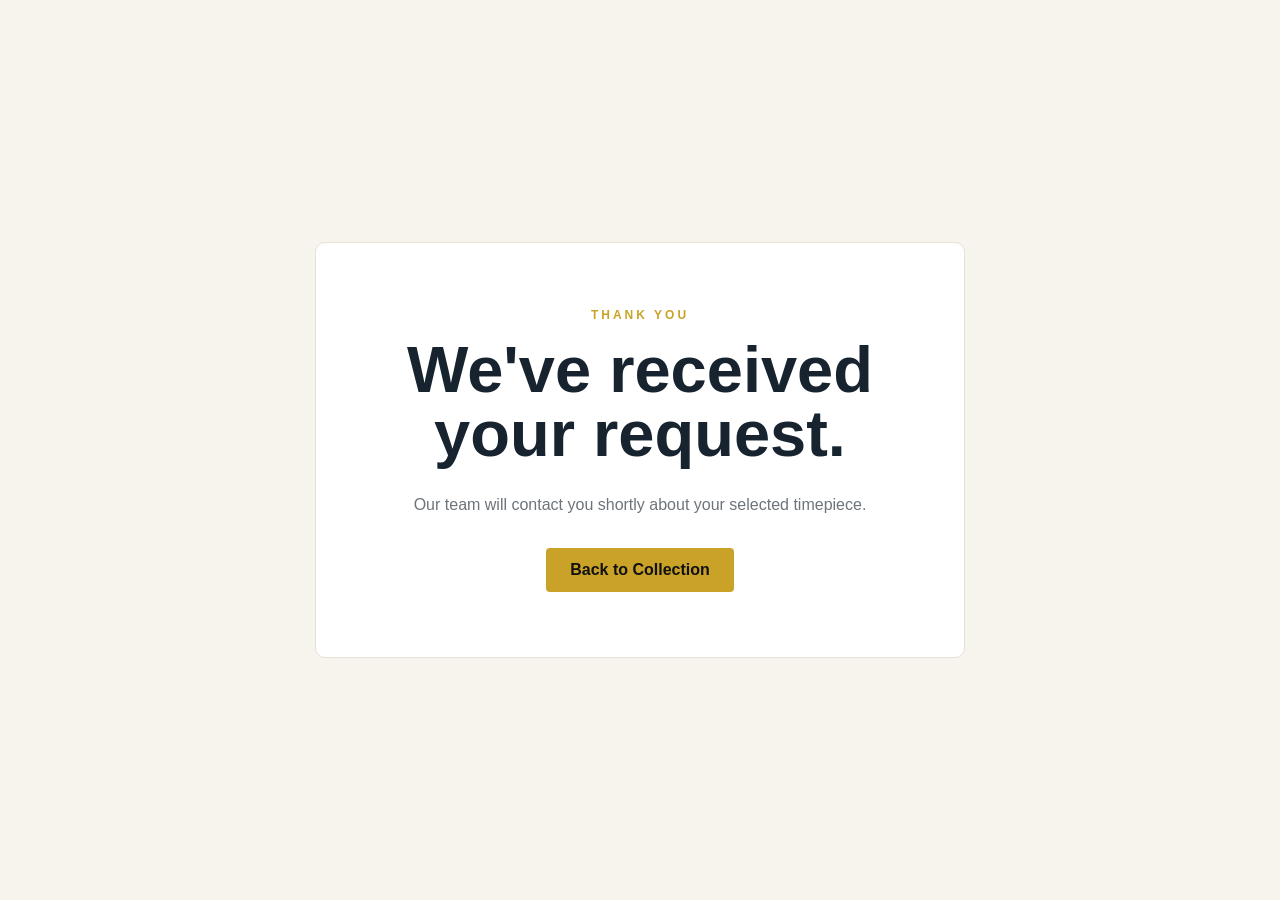
<file: thank-you.html>
<!DOCTYPE html>
<html lang="en">
<head>
    <meta charset="UTF-8">
    <meta name="viewport" content="width=device-width, initial-scale=1.0">
    <title>Thank You | Chrono Watches</title>

    <!-- Meta Pixel Code -->
    <script>
    !function(f,b,e,v,n,t,s)
    {if(f.fbq)return;n=f.fbq=function(){n.callMethod?
    n.callMethod.apply(n,arguments):n.queue.push(arguments)};
    if(!f._fbq)f._fbq=n;n.push=n;n.loaded=!0;n.version='2.0';
    n.queue=[];t=b.createElement(e);t.async=!0;
    t.src=v;s=b.getElementsByTagName(e)[0];
    s.parentNode.insertBefore(t,s)}(window, document,'script',
    'https://connect.facebook.net/en_US/fbevents.js');
    fbq('init', '2421472301993152');
    fbq('track', 'PageView');
    fbq('track', 'Lead');
    </script>
    <noscript>
        <img height="1" width="1" style="display:none"
        src="https://www.facebook.com/tr?id=2421472301993152&ev=PageView&noscript=1"/>
    </noscript>
    <!-- End Meta Pixel Code -->

    <link rel="stylesheet" href="style.css">
</head>
<body>
<main class="thank-you">
    <div class="thank-card">
        <p class="eyebrow">THANK YOU</p>
        <h1>We've received your request.</h1>
        <p>Our team will contact you shortly about your selected timepiece.</p>
        <a class="btn" href="index.html">Back to Collection</a>
    </div>
</main>
</body>
</html>
</file>
<file: style.css>
* { box-sizing: border-box; }
html { scroll-behavior: smooth; }
:root {
    --primary: #17232e;
    --gold: #c9a227;
    --cream: #f7f4ed;
    --text: #24313b;
    --muted: #6d747a;
    --white: #ffffff;
}
body {
    margin: 0;
    font-family: -apple-system, BlinkMacSystemFont, "Segoe UI", Arial, sans-serif;
    color: var(--text);
    background: var(--cream);
}
.container { width: min(1100px, 92%); margin: 0 auto; }
header {
    position: sticky; top: 0; z-index: 10;
    background: rgba(255,255,255,.96);
    border-bottom: 1px solid #e8e3d8;
}
.nav { min-height: 70px; display: flex; align-items: center; justify-content: space-between; gap: 25px; }
.logo { color: var(--primary); text-decoration: none; font-weight: 800; letter-spacing: 1px; }
nav { display: flex; gap: 28px; }
nav a { color: var(--text); text-decoration: none; font-size: 15px; }
nav a:hover { color: var(--gold); }
.hero {
    min-height: 650px;
    display: flex;
    align-items: center;
    background:
      linear-gradient(90deg, rgba(10,17,24,.88), rgba(10,17,24,.35)),
      url("https://images.unsplash.com/photo-1524805444758-089113d48a6d?auto=format&fit=crop&w=1800&q=85") center/cover;
    color: white;
}
.hero-content { max-width: 680px; padding: 90px 0; }
.eyebrow { color: var(--gold); font-size: 12px; font-weight: 800; letter-spacing: 3px; margin: 0 0 16px; }
h1 { font-size: clamp(48px, 8vw, 86px); line-height: .98; margin: 0 0 25px; }
h1 span { color: var(--gold); }
.hero-text { max-width: 590px; font-size: 18px; line-height: 1.7; color: #e6e8e9; margin-bottom: 32px; }
.btn {
    display: inline-block; border: 0; cursor: pointer;
    background: var(--gold); color: #111;
    padding: 13px 24px; border-radius: 4px;
    font-weight: 800; text-decoration: none;
    transition: transform .15s ease, opacity .15s ease;
}
.btn:hover { transform: translateY(-2px); opacity: .9; }
.products-section { padding: 95px 0; background: var(--cream); }
h2 { font-size: clamp(34px, 5vw, 48px); margin: 0 0 45px; color: var(--primary); }
.grid { display: grid; grid-template-columns: repeat(2, minmax(0, 1fr)); gap: 30px; }
.card { background: var(--white); border: 1px solid #e7e1d6; border-radius: 8px; overflow: hidden; box-shadow: 0 10px 35px rgba(20,25,30,.06); }
.card img { width: 100%; height: 420px; object-fit: cover; display: block; }
.card-content { padding: 25px; }
.card h3 { font-size: 23px; margin: 0 0 8px; color: var(--primary); }
.card-price { color: var(--gold); font-size: 19px; font-weight: 800; margin: 0 0 20px; }
.message { min-height: 25px; margin-top: 22px; font-weight: 700; }
.contact-section { padding: 85px 0; background: white; }
.contact-box { display: grid; grid-template-columns: 1fr 1fr; gap: 55px; align-items: center; }
.contact-box h2 { margin-bottom: 15px; }
.contact-box p:not(.eyebrow) { color: var(--muted); line-height: 1.7; }
form { display: grid; gap: 14px; }
input {
    width: 100%; padding: 15px 16px;
    border: 1px solid #d8d8d8; border-radius: 5px;
    font: inherit; background: #fff;
}
input:focus { outline: 2px solid rgba(201,162,39,.35); border-color: var(--gold); }
footer { background: var(--primary); color: #dfe4e7; padding: 28px 0; font-size: 14px; }
.thank-you { min-height: 100vh; display: grid; place-items: center; padding: 30px; background: var(--cream); }
.thank-card { max-width: 650px; text-align: center; background: white; padding: 65px 45px; border: 1px solid #e7e1d6; border-radius: 10px; }
.thank-card h1 { font-size: clamp(40px, 7vw, 65px); color: var(--primary); }
.thank-card p:not(.eyebrow) { color: var(--muted); line-height: 1.7; margin-bottom: 30px; }
@media (max-width: 760px) {
    .nav { flex-direction: column; padding: 18px 0; }
    nav { gap: 18px; }
    .hero { min-height: 570px; }
    .grid, .contact-box { grid-template-columns: 1fr; }
    .card img { height: 330px; }
}
</file>
